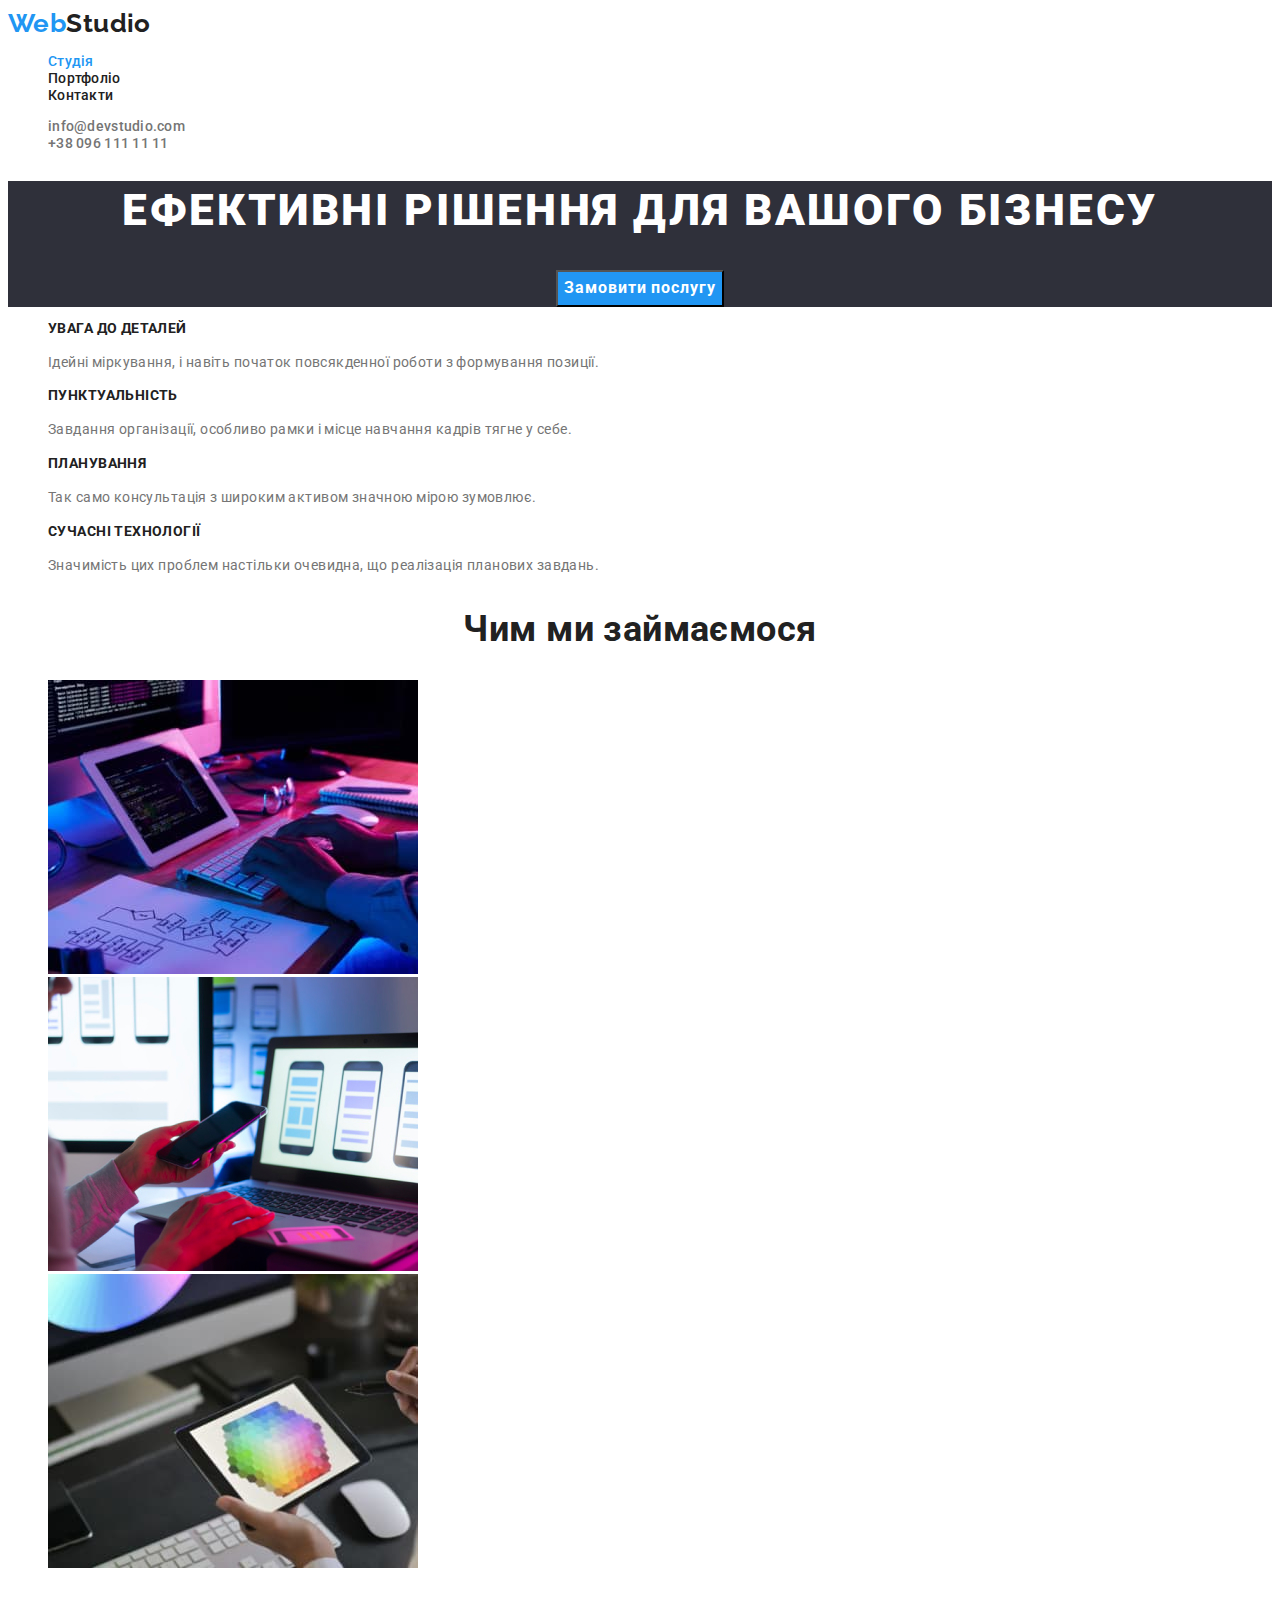
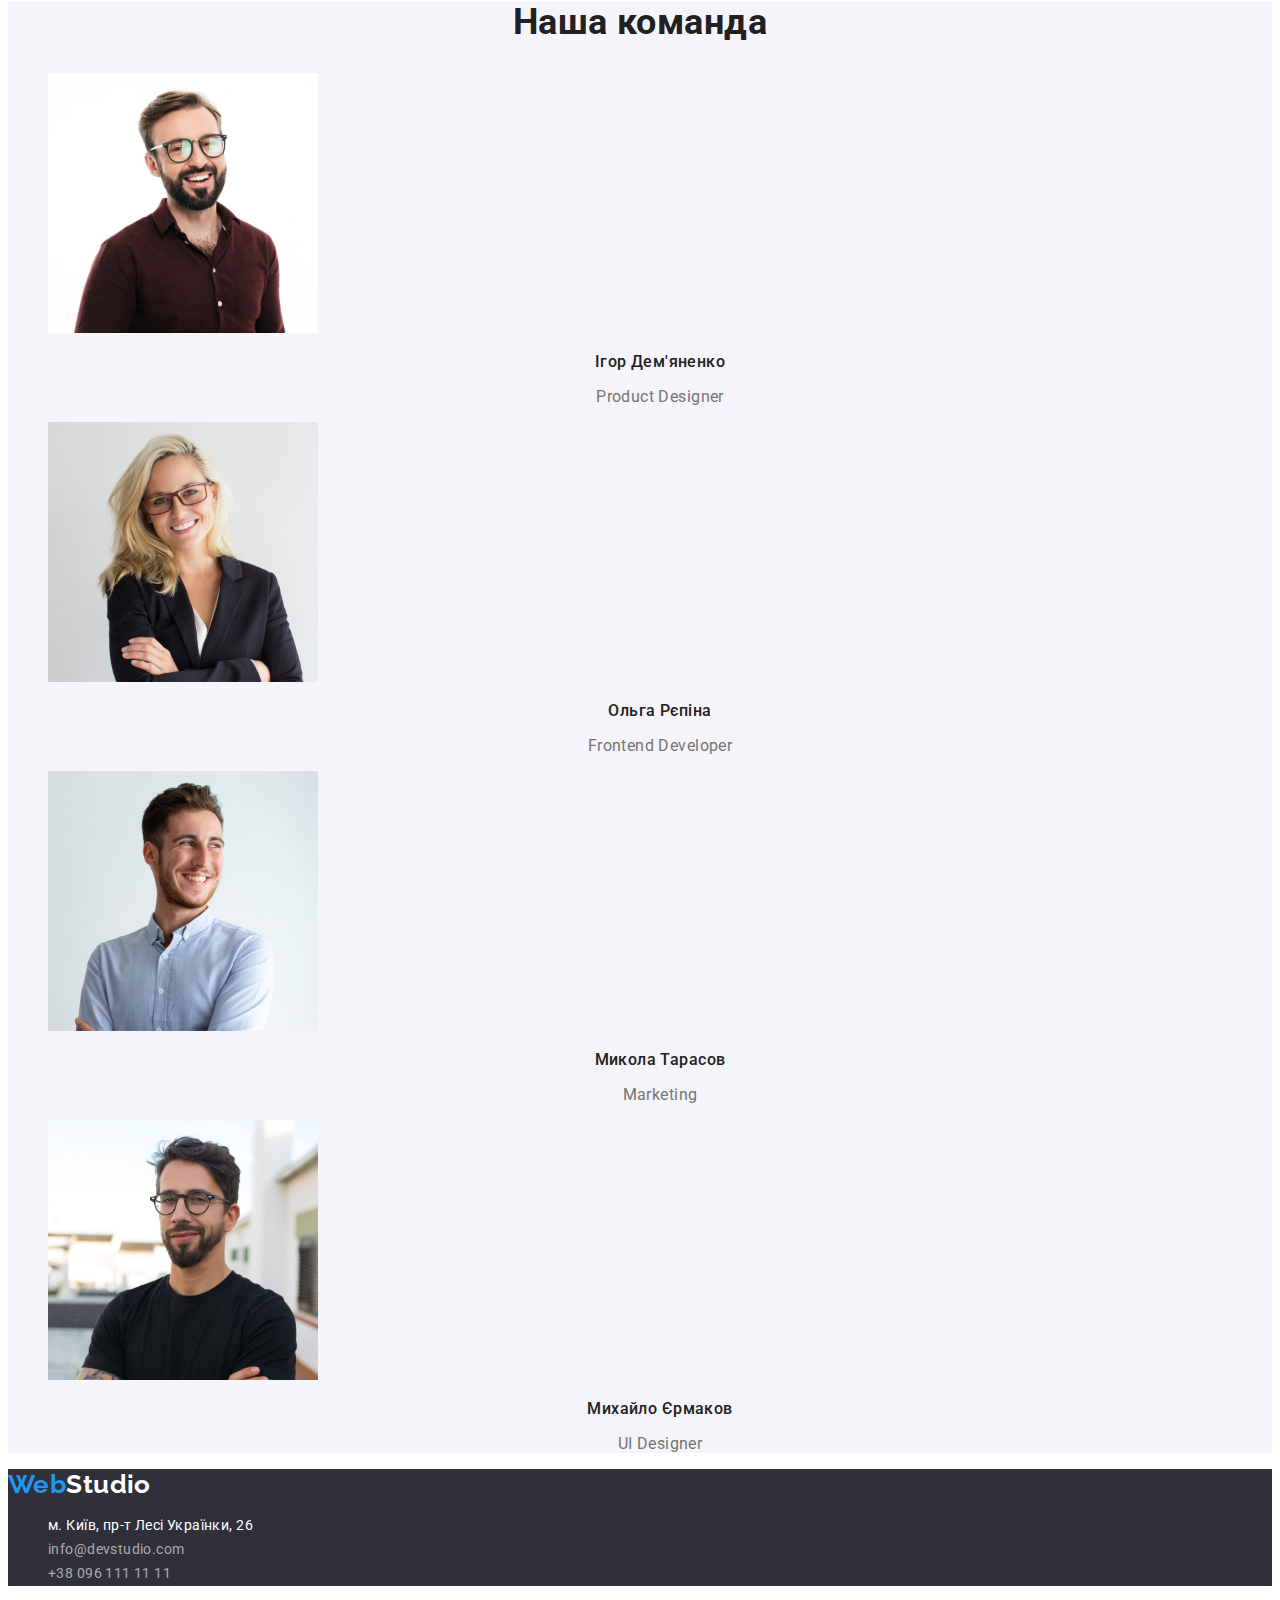
<file: index.html>
<!DOCTYPE html>
<html lang="en">
  <head>
    <meta charset="UTF-8" />
    <meta http-equiv="X-UA-Compatible" content="IE=edge" />
    <meta name="viewport" content="width=device-width, initial-scale=1.0" />
    <title>Студія</title>
    <link rel="preconnect" href="https://fonts.googleapis.com" />
    <link rel="preconnect" href="https://fonts.gstatic.com" crossorigin />
    <link
      href="https://fonts.googleapis.com/css2?family=Raleway:wght@700&family=Roboto:wght@400;500;700;900&display=swap"
      rel="stylesheet"
    />
    <link rel="stylesheet" href="./css/styles.css" />
  </head>
  <body>
    <!-- шапка -->
    <header>
      <nav>
        <a class="logo" href="./index.html"
          ><span class="logo-part">Web</span>Studio</a
        >
        <ul class="site-nav list link">
          <li><a class="link current" href="./index.html">Студія</a></li>
          <li><a class="link" href="./portfolio.html">Портфоліо</a></li>
          <li><a class="link" href="#">Контакти</a></li>
        </ul>
      </nav>
      <ul class="site-contact list">
        <li>
          <a class="contact-link link" href="mailto:info@devstudio.com"
            >info@devstudio.com</a
          >
        </li>
        <li>
          <a class="contact-link link" href="tel:+380961111111"
            >+38 096 111 11 11</a
          >
        </li>
      </ul>
    </header>
    <!--  секція hero -->
    <main>
      <section class="hero-section">
        <h1 class="hero-title">Ефективні рішення для вашого бізнесу</h1>
        <button class="hero-button" type="button">Замовити послугу</button>
      </section>
      <!-- Секція наші переваги -->
      <section class="section">
        <h2 class="visually-hidden">Наші переваги</h2>
        <ul class="features-list list">
          <li class="features-list-item">
            <h3 class="features-title">УВАГА ДО ДЕТАЛЕЙ</h3>
            <p class="features-pgf">
              Ідейні міркування, і навіть початок повсякденної роботи з
              формування позиції.
            </p>
          </li>
          <li class="features-list-item">
            <h3 class="features-title">ПУНКТУАЛЬНІСТЬ</h3>
            <p class="features-pgf">
              Завдання організації, особливо рамки і місце навчання кадрів тягне
              у себе.
            </p>
          </li>
          <li class="features-list-item">
            <h3 class="features-title">ПЛАНУВАННЯ</h3>
            <p class="features-pgf">
              Так само консультація з широким активом значною мірою зумовлює.
            </p>
          </li>
          <li class="features-list-item">
            <h3 class="features-title">СУЧАСНІ ТЕХНОЛОГІЇ</h3>
            <p class="features-pgf">
              Значимість цих проблем настільки очевидна, що реалізація планових
              завдань.
            </p>
          </li>
        </ul>
        <!-- Секція чим ми займаємося -->
      </section>
      <section class="section-work">
        <h2 class="section-work-title">Чим ми займаємося</h2>
        <ul class="section-work-list">
          <li class="section-work-item list">
            <img
              src="./images/Developing.jpg"
              alt="зображення комп'ютер"
              width="370"
            />
          </li>
          <li class="section-work-item list">
            <img
              src="./images/Creating.jpg"
              alt="зображення телефона"
              width="370"
            />
          </li>
          <li class="section-work-item list">
            <img
              src="./images/Design.jpg"
              alt="зображення планшета"
              width="370"
            />
          </li>
        </ul>
      </section>
      <!-- Cекція наша команда -->
      <section class="section-team">
        <h2 class="section-team-title">Наша команда</h2>
        <ul class="section-team-list">
          <li class="section-team-item list">
            <img src="./images/Ihor.jpg" alt="чоловік в окулярах" width="270" />
            <h3 class="section-undertitle">Ігор Дем'яненко</h3>
            <p class="section-team-pgf" lang="en">Product Designer</p>
          </li>
          <li class="section-team-item list">
            <img src="./images/Olha.jpg" alt="дівчина в окулярах" width="270" />
            <h3 class="section-undertitle">Ольга Рєпіна</h3>
            <p class="section-team-pgf" lang="en">Frontend Developer</p>
          </li>
          <li class="section-team-item list">
            <img
              src="./images/Mykola.jpg"
              alt="чоловік в окулярах"
              width="270"
            />
            <h3 class="section-undertitle">Микола Тарасов</h3>
            <p class="section-team-pgf" lang="en">Marketing</p>
          </li>
          <li class="section-team-item list">
            <img
              src="./images/Myhailo.jpg"
              alt="чоловік в окулярах"
              width="270"
            />
            <h3 class="section-undertitle">Михайло Єрмаков</h3>
            <p class="section-team-pgf" lang="en">UI Designer</p>
          </li>
        </ul>
      </section>
    </main>
    <!-- Футер -->
    <footer class="footer">
      <a class="logo-footer link" href="./index.html"
        >Web<span class="logo-part-footer">Studio</span></a
      >
      <address class="footer-address">
        <ul class="footer-list list">
          <li class="footer-list-item">
            <a
              class="footer-list-link link"
              href="https://goo.gl/maps/zb7By9ecznF9huMp9"
              target="_blank"
              rel="noonepener noreferrer nofollow"
              >м. Київ, пр-т Лесі Українки, 26</a
            >
          </li>
          <li class="footer-list-item">
            <a class="footer-list-links link" href="mailto:info@devstudio.com"
              >info@devstudio.com</a
            >
          </li>
          <li class="footer-list-item">
            <a class="footer-list-links link" href="tel:+380961111111"
              >+38 096 111 11 11</a
            >
          </li>
        </ul>
      </address>
    </footer>
  </body>
</html>
</file>
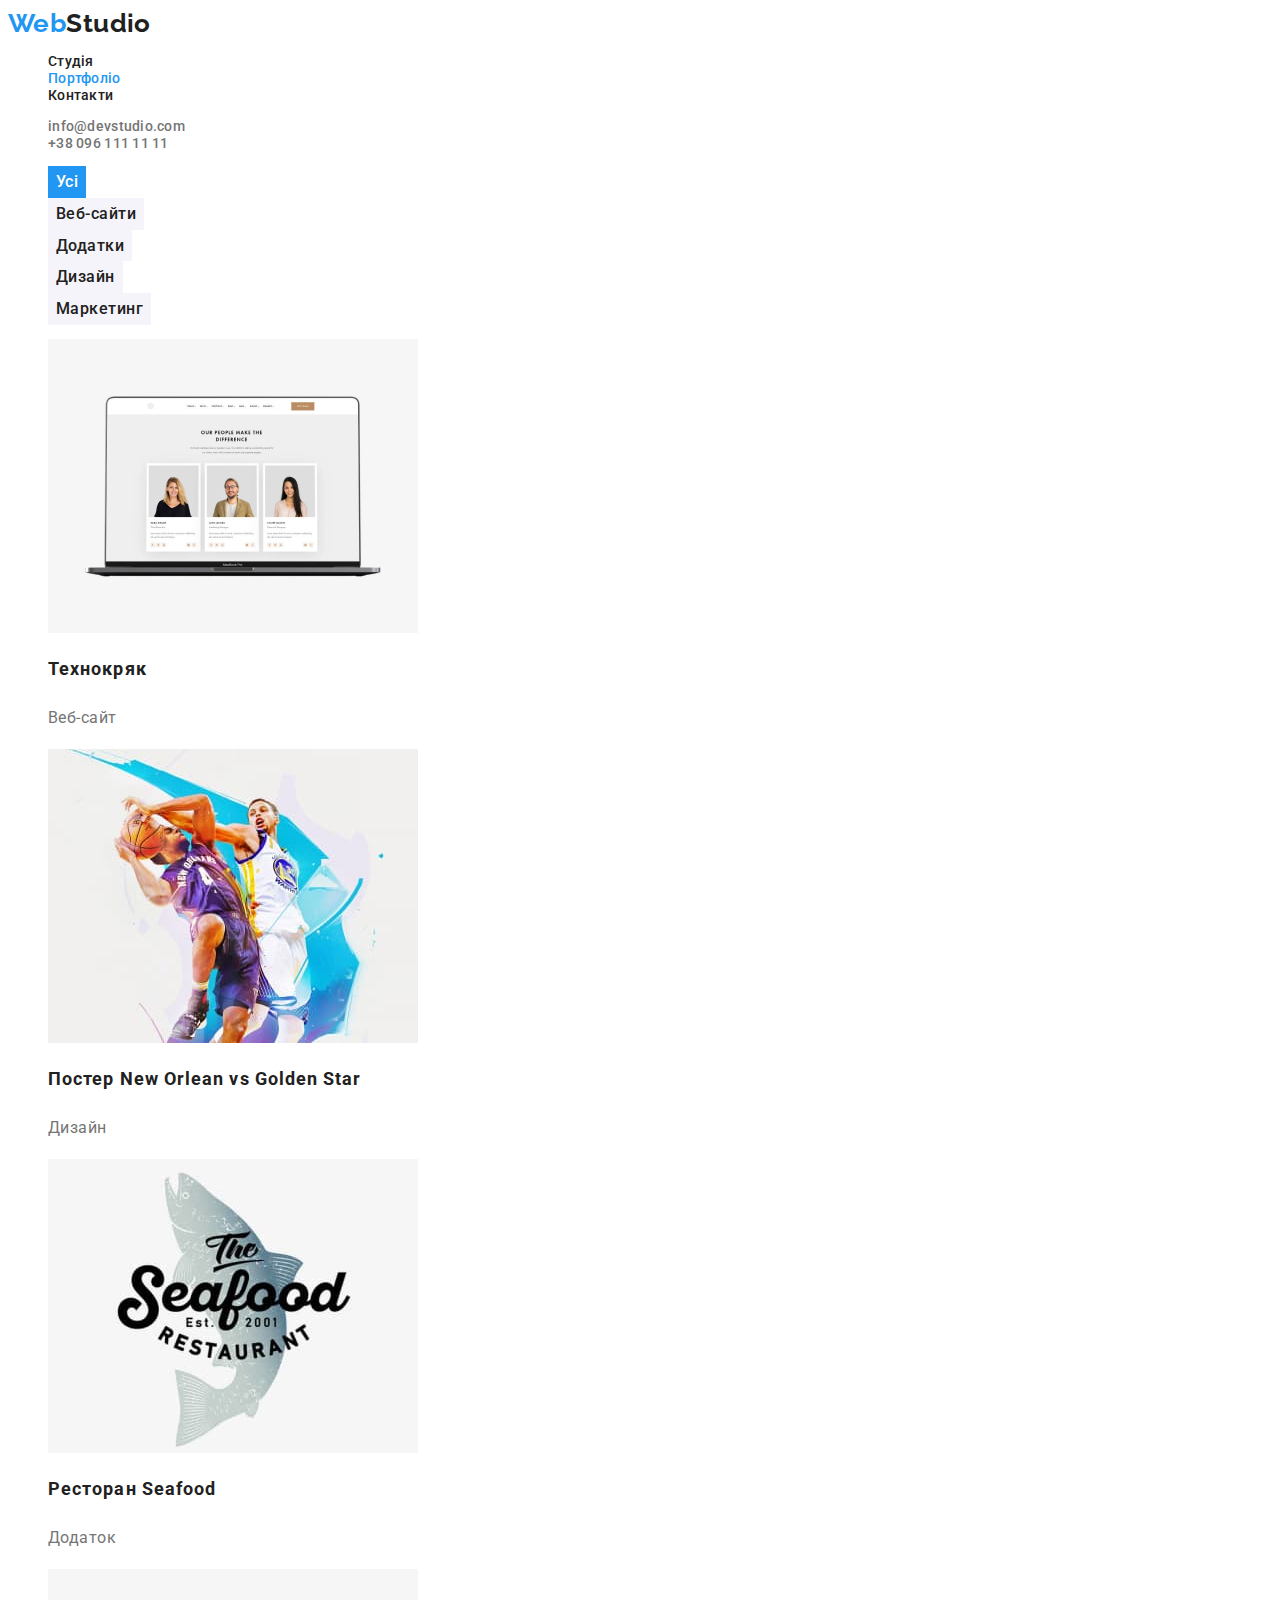
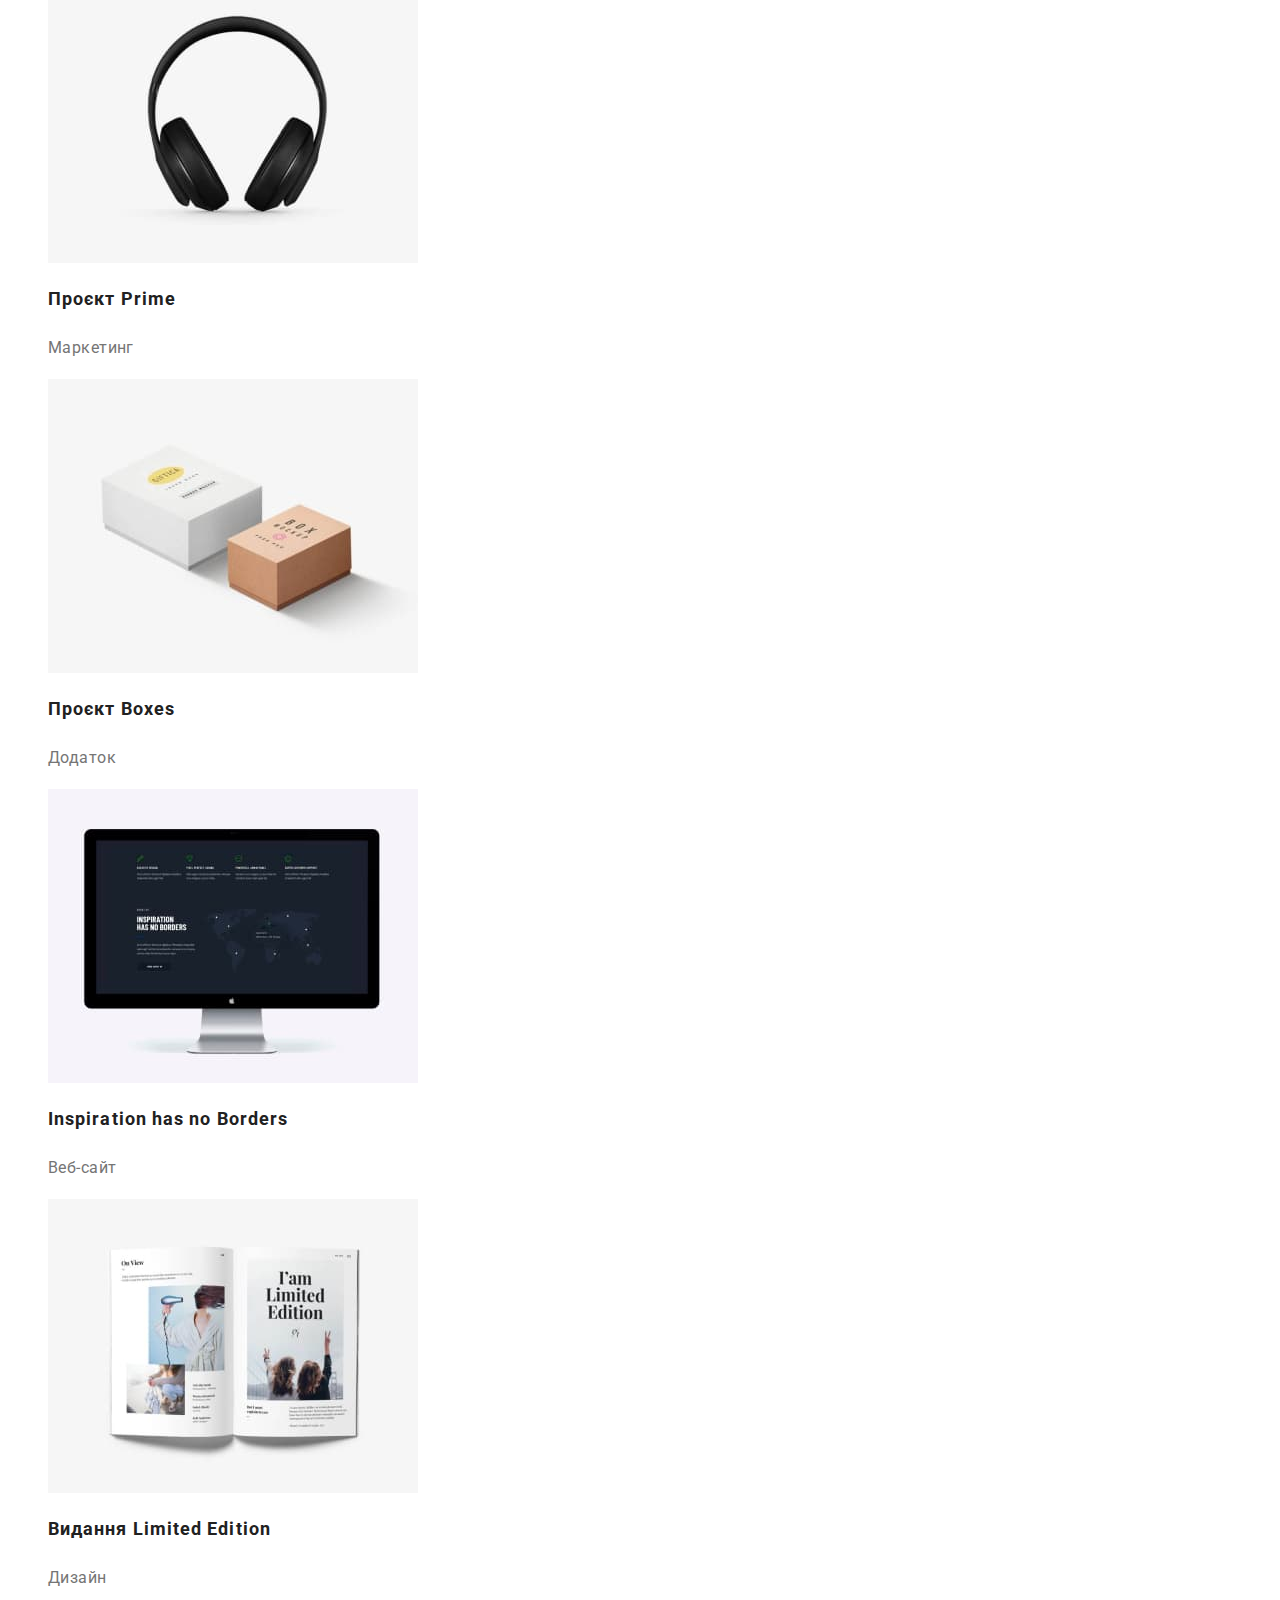
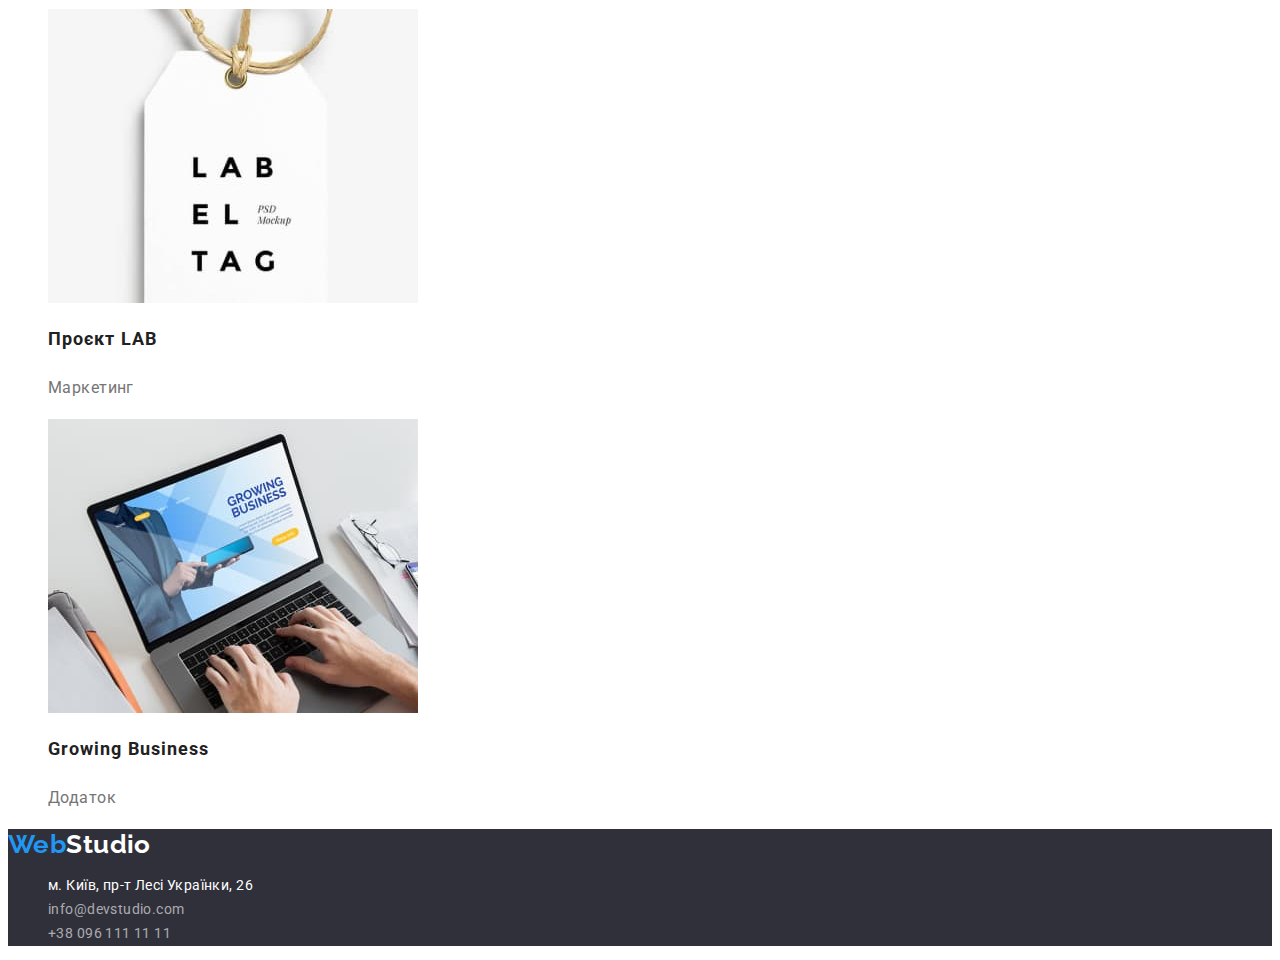
<file: portfolio.html>
<!DOCTYPE html>
<html lang="uk">
  <head>
    <meta charset="UTF-8" />
    <meta http-equiv="X-UA-Compatible" content="IE=edge" />
    <meta name="viewport" content="width=device-width, initial-scale=1.0" />
    <title>Портфоліо</title>
    <link rel="preconnect" href="https://fonts.googleapis.com" />
    <link rel="preconnect" href="https://fonts.gstatic.com" crossorigin />
    <link
      href="https://fonts.googleapis.com/css2?family=Raleway:wght@700&family=Roboto:wght@400;500;700;900&display=swap"
      rel="stylesheet"
    />
    <link rel="stylesheet" href="./css/styles.css" />
  </head>
  <body>
    <!-- header -->
    <header>
      <nav>
        <a class="logo link" href="./index.html"
          ><span class="logo-part">Web</span>Studio</a
        >
        <ul class="site-nav list link">
          <li><a class="link" href="./index.html">Студія</a></li>
          <li><a class="link current" href="./portfolio.html">Портфоліо</a></li>
          <li><a class="link" href="#">Контакти</a></li>
        </ul>
      </nav>
      <ul class="site-contact list">
        <li>
          <a class="contact-link link" href="mailto:info@devstudio.com"
            >info@devstudio.com</a
          >
        </li>
        <li>
          <a class="contact-link link" href="tel:+380961111111"
            >+38 096 111 11 11</a
          >
        </li>
      </ul>
    </header>
    <!-- секція наші роботи -->
    <main>
      <section>
        <h1 class="visually-hidden">Наші роботи</h1>
        <ul class="filter-list list">
          <li>
            <button class="secondary-button current" type="button">Усі</button>
          </li>
          <li>
            <button class="secondary-button" type="button">Веб-сайти</button>
          </li>
          <li>
            <button class="secondary-button" type="button">Додатки</button>
          </li>
          <li>
            <button class="secondary-button" type="button">Дизайн</button>
          </li>
          <li>
            <button class="secondary-button" type="button">Маркетинг</button>
          </li>
        </ul>

        <ul class="card-list list">
          <li class="card-item">
            <img
              src="./images/website.jpg"
              alt="зображення веб сайта на украні комп'ютера"
              width="370"
            />
            <h2 class="card-title">Технокряк</h2>
            <p class="card-pgf">Веб-сайт</p>
          </li>
          <li class="card-item">
            <img
              src="./images/goldenstar.jpg"
              alt="зображення двох граців баскетболу у русі"
              width="370"
            />
            <h2 class="card-title">
              Постер <span lang="en">New Orlean vs Golden Star</span>
            </h2>
            <p class="card-pgf">Дизайн</p>
          </li>
          <li class="card-list">
            <img
              src="./images/seafood.jpg"
              alt="зображення емблеми ресторану"
              width="370"
            />
            <h2 class="card-title">Ресторан <span lang="en">Seafood</span></h2>
            <p class="card-pgf">Додаток</p>
          </li>
          <li class="card-list">
            <img
              src="./images/prime.jpg"
              alt="зображення навушиники"
              width="370"
            />
            <h2 class="card-title">Проєкт <span lang="en">Prime</span></h2>
            <p class="card-pgf">Маркетинг</p>
          </li>
          <li class="card-list">
            <img
              src="./images/boxes.jpg"
              alt="зображення коробок"
              width="370"
            />
            <h2 class="card-title">Проєкт <span lang="en">Boxes</span></h2>
            <p class="card-pgf">Додаток</p>
          </li>
          <li class="card-list">
            <img
              src="./images/borders.jpg"
              alt="зображення комп'ютера "
              width="370"
            />
            <h2 class="card-title" lang="en">Inspiration has no Borders</h2>
            <p class="card-pgf">Веб-сайт</p>
          </li>
          <li class="card-list">
            <img
              src="./images/limited.jpg"
              alt="зображення журнала"
              width="370"
            />
            <h2 class="card-title">
              Видання <span lang="en">Limited Edition</span>
            </h2>
            <p class="card-pgf">Дизайн</p>
          </li>
          <li class="card-list">
            <img src="./images/lab.jpg" alt="зображення етикетки" width="370" />
            <h2 class="card-title">Проєкт LAB</h2>
            <p class="card-pgf">Маркетинг</p>
          </li>
          <li class="card-list">
            <img src="./images/business.jpg" alt=" зображення ноутбука" />
            <h2 class="card-title" lang="en">Growing Business</h2>
            <p class="card-pgf">Додаток</p>
          </li>
        </ul>
      </section>
    </main>
    <!-- Футер -->
    <footer class="footer">
      <a class="logo-footer link" href="./index.html"
        >Web<span class="logo-part-footer">Studio</span></a
      >
      <address class="footer-address">
        <ul class="footer-list list">
          <li class="footer-list-item">
            <a
              class="footer-list-link link"
              href="https://goo.gl/maps/zb7By9ecznF9huMp9"
              target="_blank"
              rel="noonepener noreferrer nofollow"
              >м. Київ, пр-т Лесі Українки, 26</a
            >
          </li>
          <li class="footer-list-item">
            <a class="footer-list-links link" href="mailto:info@devstudio.com"
              >info@devstudio.com</a
            >
          </li>
          <li class="footer-list-item">
            <a class="footer-list-links link" href="tel:+380961111111"
              >+38 096 111 11 11</a
            >
          </li>
        </ul>
      </address>
    </footer>
  </body>
</html>
</file>
<file: css/styles.css>
:root {
  /* colors */
  --color-text-primary: #212121;
  --color-text-secondary: #757575;
  --accent-color: #2196F3;
  --accent-active-color: #188CE8;
  --accent-bg-color: #2F303A;
  --primary-bg-color: #FFFFFF;
  --seconadary-bg-color: #F5F4FA;
  --trnasparant-light-color: #FFFFFF 60 %;
  --light-gray-color: #ECECEC;
  --gray-color: #EEEEEE;
  --black-color: #000000;

  /* fonts */
  --primary-fonts: "Roboto", sans-serif;
  --secondary-fonts: "Raleway", sans-serif;
}

body {
  color: var(--color-text-primary);
  font-family: var(--primary-fonts);
  background-color: var(--primary-bg-color);
  font-size: 14px;
  letter-spacing: 0.03em;
}

.list {
  list-style: none;
}

.link {
  text-decoration: none;
}

/* header */
.logo {
  color: var(--color-text-primary);
  font-family: var(--secondary-fonts);
  font-weight: 700;
  font-size: 26px;
  line-height: 1.19;
  text-decoration: none;
}

.logo-part {
  color: var(--accent-color);
}

/* nav site */

.site-nav .link {
  color: var(--color-text-primary);
  font-weight: 500;
  font-size: 14px;
  line-height: 1.14;
  letter-spacing: 0.02em;
}

.link:hover,
.link:focus {
  color: var(--accent-color);
}

.link.current {
  color: var(--accent-color);
}

.contact-link {
  color: var(--color-text-secondary);
  font-weight: 500;
  font-size: 14px;
  line-height: 1.14;
  letter-spacing: 0.02em;
}

.contact-link:hover,
.contact-link:focus {
  color: var(--accent-color);
}

/* -------- hero section --------- */

.hero-section {
  background-color: var(--accent-bg-color);
  text-align: center;
}

.hero-title {
  color: var(--primary-bg-color);
  font-weight: 900;
  font-size: 44px;
  line-height: 1.36;
  text-align: center;
  letter-spacing: 0.06em;
  text-transform: uppercase;
}

.hero-button {
  color: var(--primary-bg-color);
  background: var(--accent-color);
  font-family: inherit;
  font-weight: 700;
  font-size: 16px;
  line-height: 1.88;
  letter-spacing: 0.06em;
  cursor: pointer;
}

.hero-button:hover,
.hero-button:focus {
  background-color: var(--accent-active-color);
}

/*---------- features --------- */

/* .section {} */

.visually-hidden {
  position: absolute;
  white-space: nowrap;
  width: 1px;
  height: 1px;
  overflow: hidden;
  border: 0;
  padding: 0;
  clip: rect(0 0 0 0);
  clip-path: inset(50%);
  margin: -1px;
}

.features-list {}

.features-list-item {}

.features-title {
  color: var(--color-text-primary);
  font-weight: 700;
  font-size: 14px;
  line-height: 1.14;
  text-transform: uppercase;
}

.features-pgf {
  color: var(--color-text-secondary);
  font-size: 14px;
  line-height: 1.71;
}

/* -----------what we do --------- */

/* .section-work {} */

.section-work-title {
  color: var(--color-text-primary);
  font-weight: 700;
  font-size: 36px;
  line-height: 1.17;
  text-align: center;
}

/* .section-work-list {} */

/* .section-work-item {} */

/* ---------- our team ---------- */

.section-team {
  background-color: var(--seconadary-bg-color);
}

.section-team-title {
  color: var(--color-text-primary);
  font-weight: 700;
  font-size: 36px;
  line-height: 1.17;
  text-align: center;
}

/* .section-team-list {} */

/* .section-team-item {} */

.section-undertitle {
  color: var(--color-text-primary);
  font-weight: 500;
  font-size: 16px;
  line-height: 1.19;
  text-align: center;
}

.section-team-pgf {
  color: var(--color-text-secondary);
  font-size: 16px;
  line-height: 1.19;
  text-align: center;
}

/* --------- footer ---------- */

.footer {
  background-color: var(--accent-bg-color);
}

.logo-footer {
  color: var(--accent-color);
  font-family: var(--secondary-fonts);
  font-weight: 700;
  font-size: 26px;
  line-height: 1.19;
}

.logo-part-footer {
  color: var(--primary-bg-color);
}

.footer-address {
  font-style: normal;
}

/* .footer-list {} */

/* .footer-list-item {} */

.footer-list-link {
  color: var(--primary-bg-color);
  font-size: 14px;
  line-height: 1.71;
}

.footer-list-links {
  font-size: 14px;
  line-height: 1.71;
  color: rgba(255, 255, 255, 0.6);
}

.footer-list a:hover,
.footer-list a:focus {
  color: var(--accent-color);
}

/* ------ styles for portfolio -------- */

.secondary-button {

  color: var(--color-text-primary);
  background: var(--seconadary-bg-color);
  font-family: inherit;
  font-weight: 500;
  font-size: 16px;
  line-height: 1.62;
  letter-spacing: 0.03em;
  text-align: center;
  border-color: transparent;
  cursor: pointer;
}

.filter-list .secondary-button:hover,
.filter-list .secondary-button:focus {

  background-color: var(--accent-color);
  color: var(--primary-bg-color);
}

.filter-list .secondary-button.current {

  color: var(--primary-bg-color);
  background-color: var(--accent-color);
}

/* .card-list {} */

/* .card-item {} */

.card-title {
  color: var(--color-text-primary);
  font-weight: 700;
  font-size: 18px;
  line-height: 2;
  letter-spacing: 0.06em;
}

.card-pgf {
  color: var(--color-text-secondary);
  font-size: 16px;
  line-height: 1.88;
}
</file>
